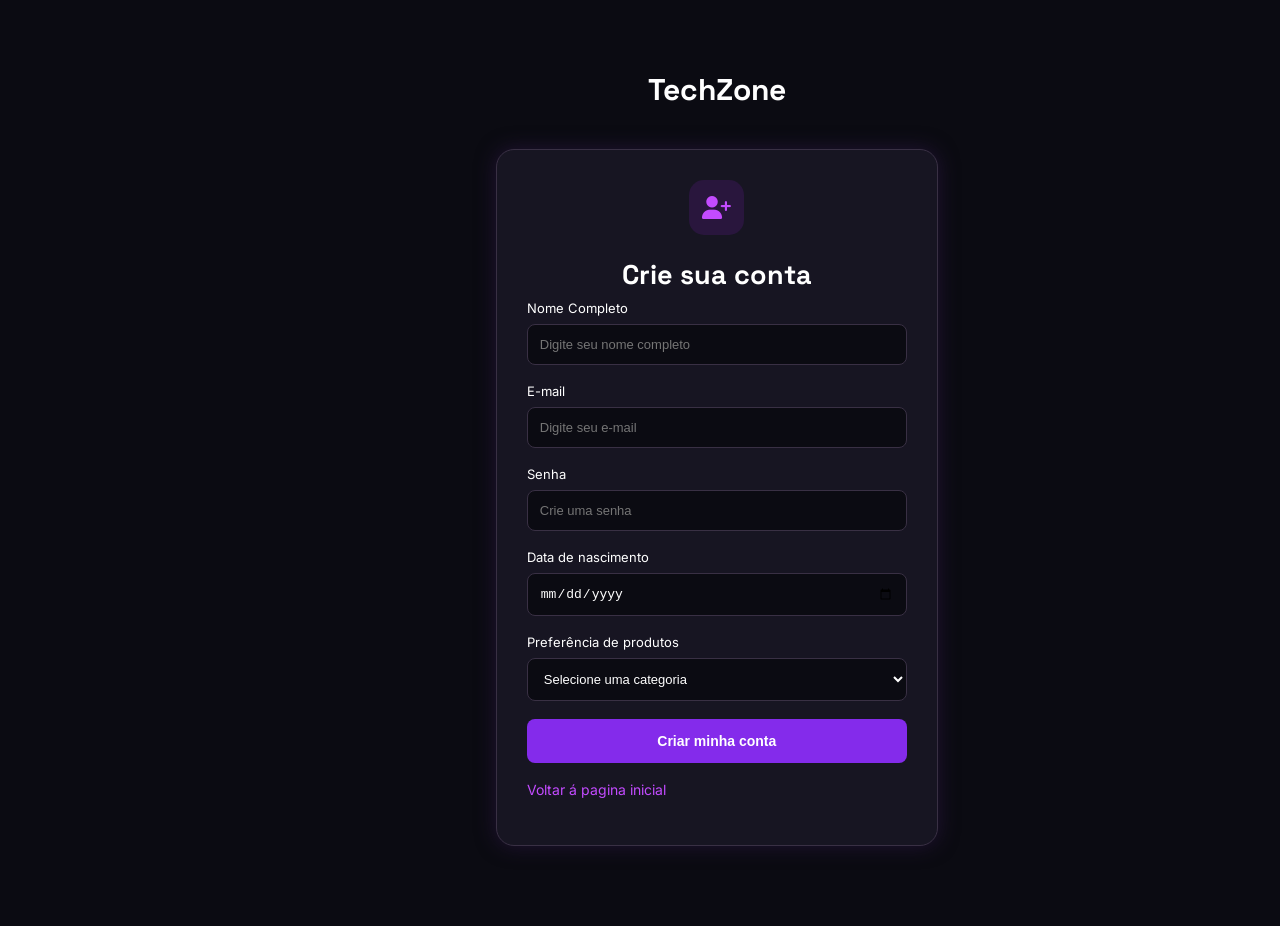
<file: cadastro.html>
<!DOCTYPE html>
<html lang="pt-br">
<head>
    <meta charset="UTF-8">
    <meta name="viewport" content="width=device-width, initial-scale=1.0">
    <title>Cadastro - TechZone</title>
    <link rel="stylesheet" href="style.css">

    <link rel="stylesheet" href="https://cdnjs.cloudflare.com/ajax/libs/font-awesome/6.5.0/css/all.min.css">

    <link rel="preconnect" href="https://fonts.googleapis.com">
    <link rel="preconnect" href="https://fonts.gstatic.com" crossorigin>

    <link href="https://fonts.googleapis.com/css2?family=Inter:wght@400;500;600;700&family=Space+Grotesk:wght@500;600;700&display=swap" rel="stylesheet">
</head>
<body class="pagina-cadastro">
    <header class="pagina-cadastro">
       
    </header>

    <main>
         <h1 class="logo-cadastro">
            TechZone
        </h1>
        <section class="card-cadastro">
            <div class="icone-cadastro">
                <i class="fa-solid fa-user-plus"></i>
            </div>
            <h2>Crie sua conta</h2>
            <form action="" method="post">
                <div class="campo">
                    <label for="campo-nome">
                        Nome Completo
                    </label>
                    <input type="text"
                        name="nome"
                        id="campo-nome"
                        placeholder="Digite seu nome completo"
                        required>
                </div>
                
                <div class="campo">
                    <label for="campo-email">
                        E-mail
                    </label>

                    <input type="email"
                        name="email"
                        id="campo-email"
                        placeholder="Digite seu e-mail"
                        required>
                </div>

                <div class="campo">
                    <label for="campo-senha">
                        Senha                   
                     </label>

                     <input type="password"
                        name="senha"
                        id="campo-senha"
                        placeholder="Crie uma senha"
                        required>
                </div>

                <div class="campo">
                    <label for="campo-nascimento">
                        Data de nascimento
                    </label>

                    <input type="date"
                        name="nascimento"
                        id="campo-nascimento"          
                    required>
                </div>

                <div class="campo">
                    <label for="campo-preferencia">
                        Preferência de produtos
                    </label>

                    <select name="preferencia" 
                        id="campo-preferencia"
                        required>
                    
                        <option value="" disable selected>
                            Selecione uma categoria
                        </option>

                        <option value="teclados">Teclados</option>
                        <option value="mouses">Mouses</option>
                        <option value="headsets">Headsets</option>
                        <option value="monitores">Monitores</option>
                        <option value="microfones">Micorfones</option>
                        <option value="outros">Outros</option>
                    </select>

                </div>
                <button type="submit" class="botao-cadastro">
                    Criar minha conta
                </button>
            </form>
            <p class="tetxo-voltar">
                <a class="voltar" href="index.html">Voltar á pagina inicial  </a>
            </p>
        </section>
    </main>
</file>
<file: style.css>
body {
    background-color: #0B0B12;
    color: white;
    margin: 0;
    font-family: 'Inter', sans-serif;
}
.cabecalho {
    background-color: #101018;
    padding: 20px 6%;
    border-bottom: 1px solid #393044;
}

.topo {
    display: flex;
    justify-content: space-between;
    align-items: center;
}

.logo {
    color: white;
    font-family: 'Lilita One', sans-serif;
    font-size: 32px;
    margin: 0;
}

/* PESQUISA */

.pesquisa {
    display: flex;
    align-items: center;
}

.pesquisa input {
    width: 350px;
    padding: 12px;
    background-color: #171522;
    color: white;
    border: 1px solid #393044;
    border-radius: 8px;
}

.pesquisa button {
    background-color: #842BEB;
    color: white;
    border: none;
    padding: 12px 18px;
    border-radius: 8px;
    margin-left: 8px;
}

/* LOGIN */

.login a {
    color: white;
    text-decoration: none;
    font-size: 15px;
}

.login i {
    color: #C34BFF;
    margin-left: 5px;
}

/* MENU */

nav {
    display: flex;
    justify-content: center;
    margin-top: 25px;
    gap: 35px;
}

nav a {
    color: #AAA6B5;
    text-decoration: none;
    font-size: 14px;
}

/* TITULO DOS PRODUTOS */

main {
    padding: 40px 6%;
}

main h2 {
    font-family: 'Lilita One', sans-serif;
    font-size: 28px;
    margin-bottom: 30px;
}

/* LISTA DE PRODUTOS */

.lista-produtos {
    display: grid;
    grid-template-columns: repeat(3, 1fr);
    gap: 25px;
}

/* CARD DOS PRODUTOS */

.produto {
    background-color: #171522;
    border: 1px solid #393044;
    border-radius: 15px;
    padding: 20px;
    box-shadow: 0px 0px 12px #211333;
}

/* IMAGENS */

.produto img {
    width: 100%;
    height: 200px;
    object-fit: contain;
}

/* NOME DOS PRODUTOS */

.produto h2 {
    font-size: 19px;
    margin-top: 15px;
    margin-bottom: 10px;
}

/* DESCRICAO */

.descricao {
    color: #AAA6B5;
    font-size: 13px;
}

/* PRECO */

.preco {
    color: #C34BFF;
    font-size: 21px;
    font-weight: bold;

}

/* BOTAO COMPRAR */

.comprar {
    display: block;
    text-align: center;
    text-decoration: none;
    cursor: pointer;
}

/* RODAPE */

footer {
    background-color: #101018;
    color: #777282;
    text-align: center;
    padding: 20px;
    font-size: 12px;
    border-top: 1px solid #393044;
}











.pagina-cadastro {
    background-color: #0B0B12;
    color: white;
    margin: 0;
    font-family: 'Inter', sans-serif;
}

.pagina-cadastro main{
    width: 100%;
}

.header-cadastro {
    background-color: #101018;
    padding: 20px 6%;
    display: flex;
    justify-content: space-between;
    align-items: center;
}

.logo-cadastro {
    font-family: 'Space Grotesk', sans-serif;
    font-size: 30px;
    text-align: center;
    margin: 30px 0 20px;
}

.logo-cadastro span {
    color: #C34BFF;
}

.voltar {
    color: #C34BFF;
    text-decoration: none;
    font-size: 14px;
}

.card-cadastro {
    background-color: #171522;
    width: 380px;
    margin: 40px auto;
    padding: 30px;
    border: 1px solid #393044;
    border-radius: 18px;
    box-shadow: 0px 0px 20px #211333;
}

.icone-cadastro {
    background-color: #29163D;
    color: #C34BFF;
    width: 55px;
    height: 55px;
    border-radius: 15px;
    margin: 0 auto 18px;
    display: flex;
    justify-content: center;
    align-items: center;
    font-size: 23px;
}

.card-cadastro h2 {
    font-family: 'Space Grotesk', sans-serif;
    font-size: 27px;
    text-align: center;
    margin-bottom: 8px;
}

.subtitulo-cadastro {
    color: #AAA6B5;
    font-size: 13px;
    text-align: center;
    margin-bottom: 28px;
}

.campo {
    margin-bottom: 18px;
}

.campo label {
    display: block;
    color: white;
    font-size: 13px;
    margin-bottom: 8px;
}

.campo input, .campo select {
    width: 100%;
    background-color: #0B0B12;
    color: white;
    border: 1px solid #393044;
    border-radius: 8px;
    padding: 12px;
    font-size: 13px;
    box-sizing: border-box;
}

.botao-cadastro {
    width: 100%;
    background-color: #842BEB;
    color: white;
    border: none;
    border-radius: 8px;
    padding: 14px;
    font-size: 14px;
    font-weight: bold;
}

.texto-voltar {
    color: #AAA6B5;
    text-align: center;
    font-size: 12px;
    margin-top: 22px;
    width: 100%;
}

.texto-voltar a {
    color: #C34BFF;
    text-decoration: none;
    display: inline-block;
}

.footer-cadastro {
    color: #777282;
    text-align: center;
    font-size: 11px;
    padding: 20px;
}
</file>
